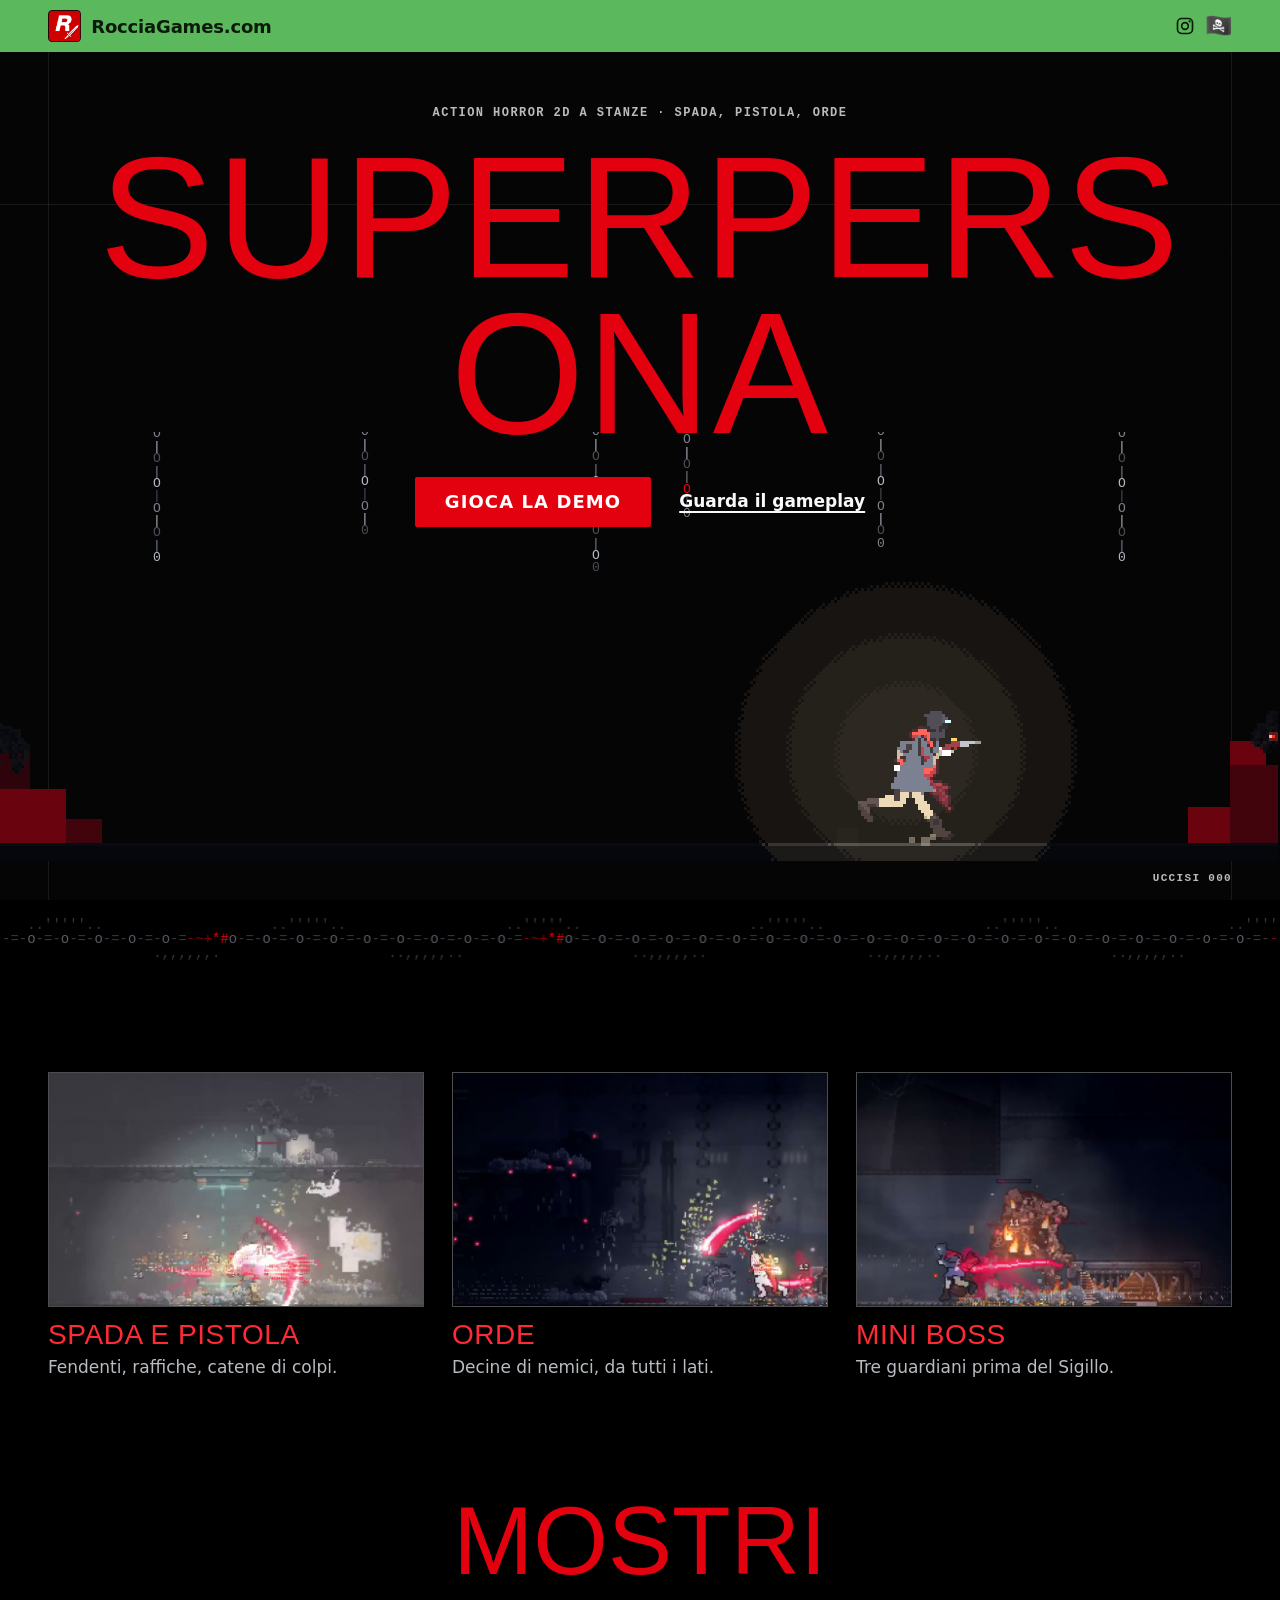
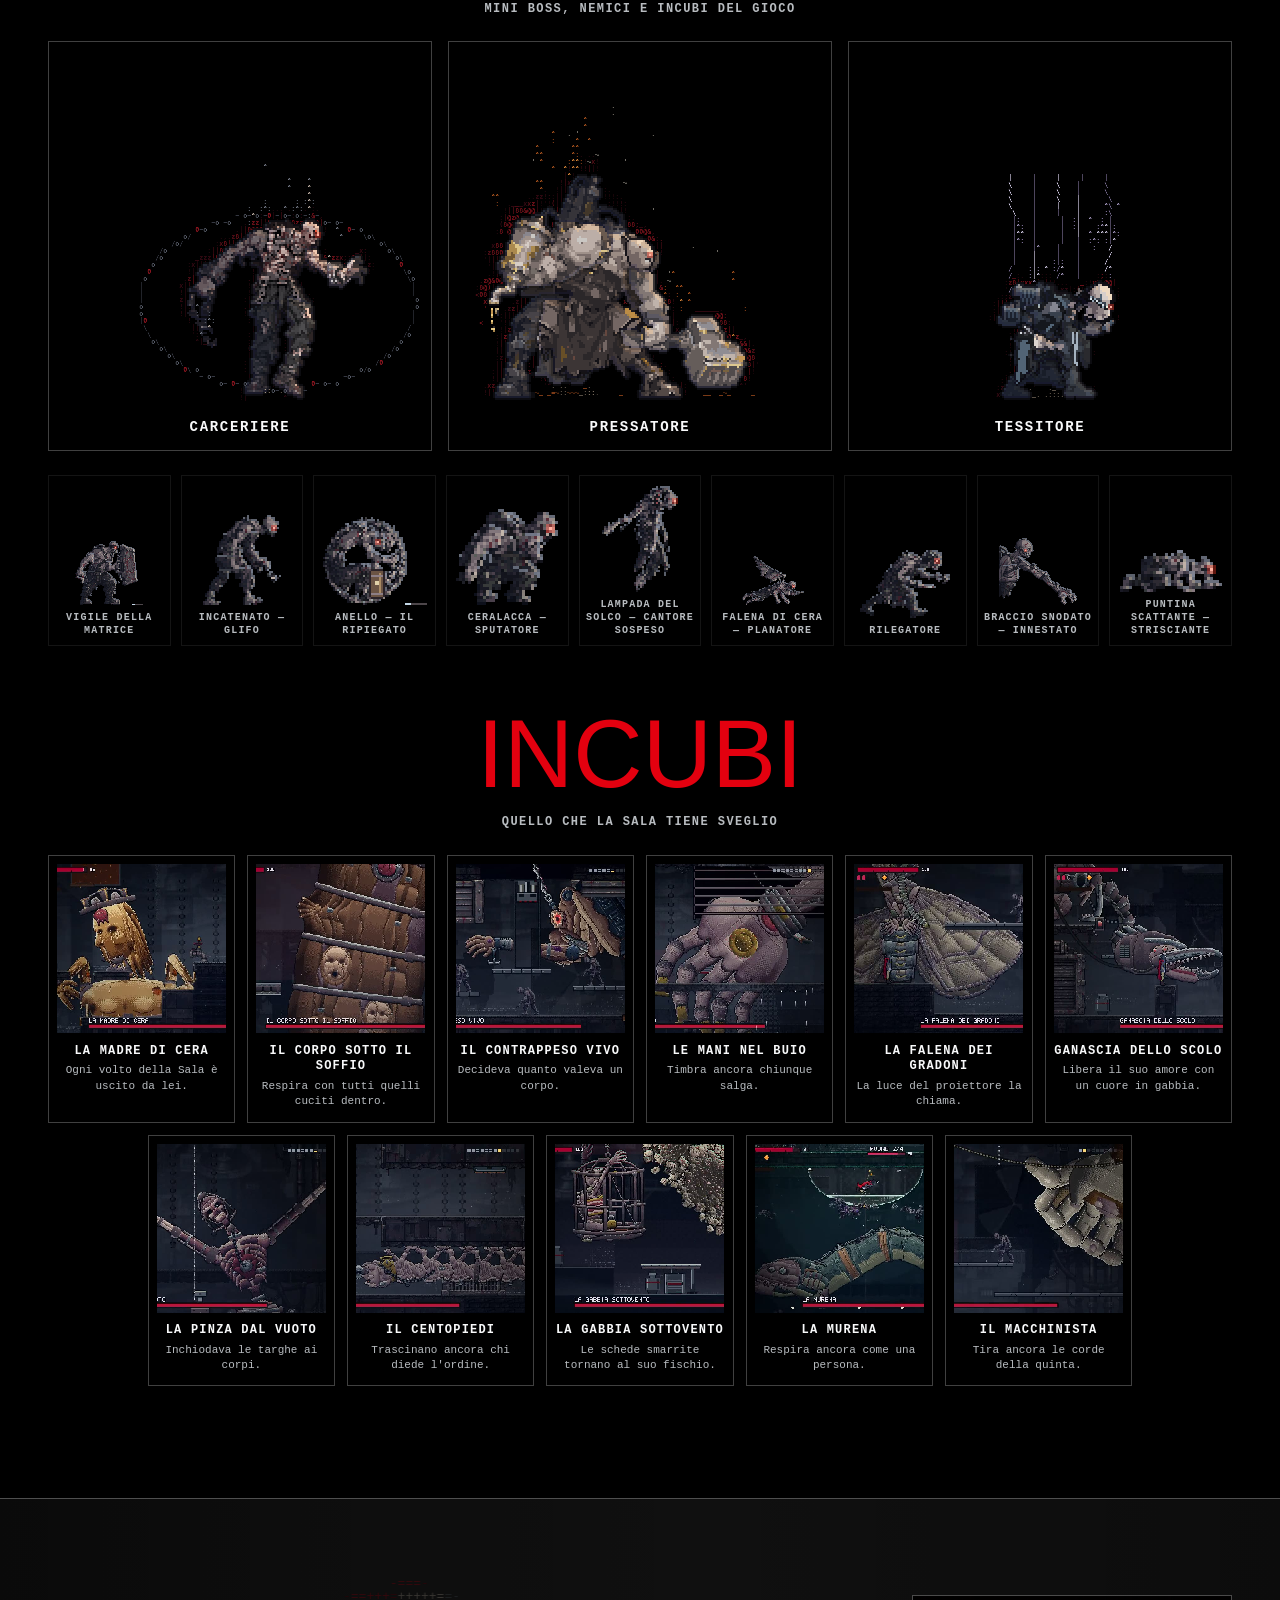
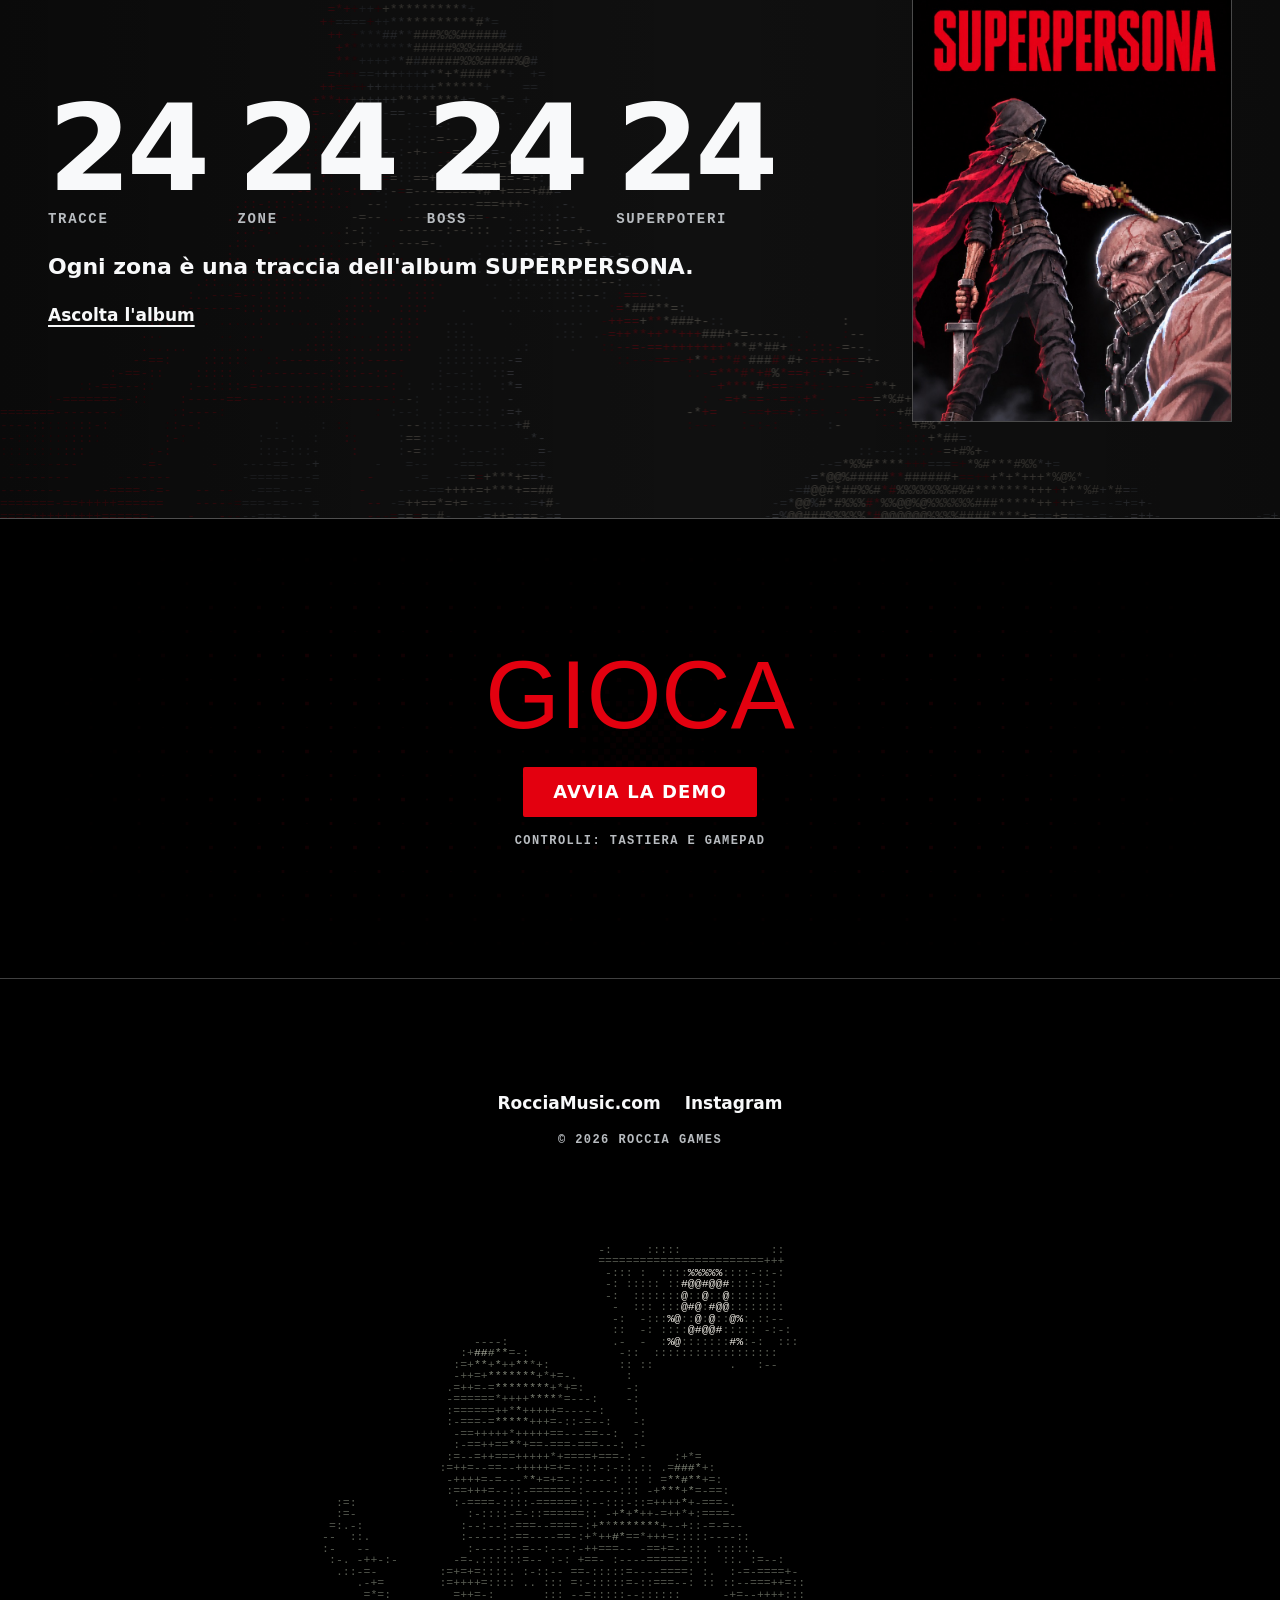
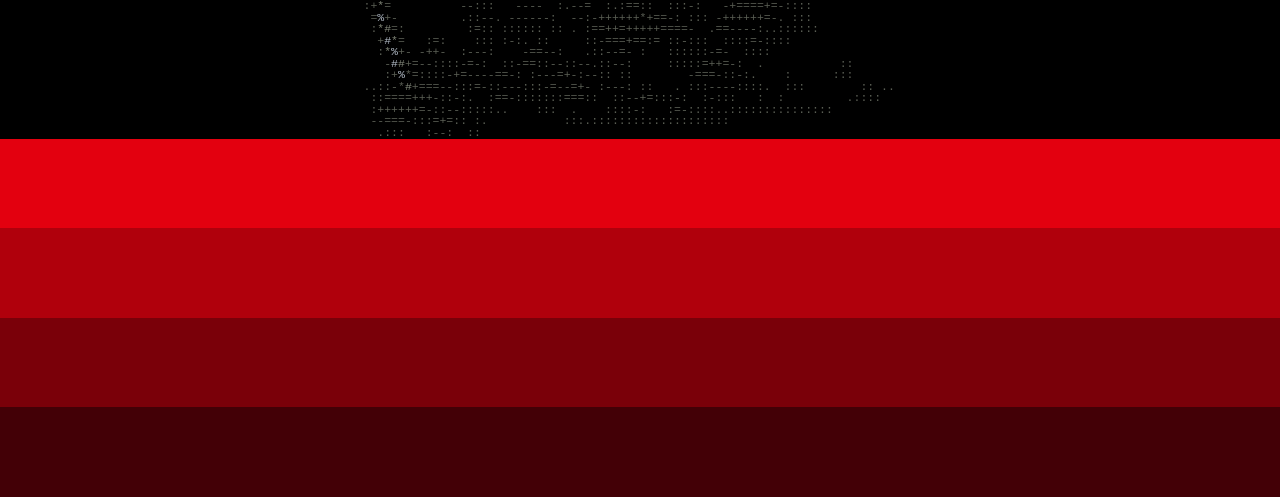
<file: index.html>
<!doctype html>
<html lang="it">
<head>
  <meta charset="utf-8">
  <meta name="viewport" content="width=device-width, initial-scale=1">
  <title>RocciaGames.com</title>
  <link rel="icon" type="image/png" href="media/logo-roccia-games.png?v=3">
  <link rel="apple-touch-icon" href="media/logo-roccia-games.png?v=3">
  <meta name="description" content="SUPERPERSONA, action horror 2D a stanze di Roccia Games. Spada, pistola, orde. Gioca la demo da computer.">
  <meta name="theme-color" content="#000000">
  <!-- anteprima del link (WhatsApp e simili): indirizzi assoluti -->
  <link rel="canonical" href="https://rocciagames.com/">
  <meta property="og:site_name" content="Roccia Games">
  <meta property="og:locale" content="it_IT">
  <meta property="og:type" content="website">
  <meta property="og:title" content="RocciaGames.com">
  <meta property="og:description" content="SUPERPERSONA, action horror 2D a stanze di Roccia Games. Spada, pistola, orde. Gioca la demo da computer.">
  <meta property="og:url" content="https://rocciagames.com/">
  <meta property="og:image" content="https://rocciagames.com/media/SUPERPERSONA-demo.jpg">
  <meta property="og:image:secure_url" content="https://rocciagames.com/media/SUPERPERSONA-demo.jpg">
  <meta property="og:image:type" content="image/jpeg">
  <meta property="og:image:width" content="1280">
  <meta property="og:image:height" content="800">
  <meta property="og:image:alt" content="SUPERPERSONA: copertina del video di gameplay">
  <meta name="twitter:card" content="summary_large_image">
  <meta name="twitter:title" content="RocciaGames.com">
  <meta name="twitter:description" content="SUPERPERSONA, action horror 2D a stanze di Roccia Games. Spada, pistola, orde. Gioca la demo da computer.">
  <meta name="twitter:image" content="https://rocciagames.com/media/SUPERPERSONA-demo.jpg">
  <link rel="stylesheet" href="stile.css">
  <!-- l'apertura parte appena ha questi due file: il protagonista fermo, il resto arriva mentre gira -->
  <link rel="preload" href="media/sprite/sprite.json" as="fetch" crossorigin>
  <link rel="preload" href="media/sprite/a_respiro_pistola.png" as="image">
</head>
<body>

  <!-- Barra fissa, come su Roccia Music -->
  <header class="barra">
    <a class="barra__nome" href="#inizio"><img class="barra__logo" src="media/logo-roccia-games.png?v=3" width="33" height="32" alt="">RocciaGames.com</a>
    <nav class="barra__link" aria-label="Link esterni">
      <a href="https://www.instagram.com/therealgallo.recs/" rel="noopener" aria-label="Instagram">
        <svg viewBox="0 0 24 24" width="20" height="20" aria-hidden="true" focusable="false"><rect x="3" y="3" width="18" height="18" rx="5" fill="none" stroke="currentColor" stroke-width="2"/><circle cx="12" cy="12" r="4" fill="none" stroke="currentColor" stroke-width="2"/><circle cx="17.5" cy="6.5" r="1.3" fill="currentColor"/></svg>
      </a>
      <a class="barra__roccia" href="https://www.rocciamusic.com" rel="noopener" aria-label="Roccia Music">
        <span aria-hidden="true">🏴‍☠️</span>
      </a>
    </nav>
  </header>

  <main id="inizio">

    <!-- 1. Apertura: titolo grande, griglia sottile, scena viva in pixel -->
    <section class="apertura" aria-labelledby="titolo-gioco">
      <div class="apertura__griglia" aria-hidden="true"></div>
      <div class="apertura__testo">
        <p class="etichetta">Action horror 2D a stanze · Spada, pistola, orde</p>
        <h1 id="titolo-gioco" class="titolo-gioco">SUPERPERSONA</h1>
        <div class="azioni">
          <a class="bottone" href="https://therealgallo.itch.io/superpersona" target="_blank" rel="noopener" data-demo>GIOCA LA DEMO</a>
          <a class="link-secondario" href="media/SUPERPERSONA-demo.mp4" data-guarda>Guarda il gameplay</a><!-- (Carlo 18/11) apre il video demo in uno schermo sopra il sito -->
        </div>
      </div>
      <p class="vetrina__guida" aria-hidden="true">
        <span>CLICCA SULLA SCENA E GIOCA · A D muovi · SPAZIO salta · J I K L colpi</span>
        <span data-vetrina-uccisi>UCCISI 000</span>
      </p>
      <!-- spazio libero sotto il bottone: la fascia d'azione della scena (corsa, colpi, salto) -->
      <div class="apertura__fascia" aria-hidden="true"></div>
      <div class="apertura__scena">
        <canvas id="scena" width="320" height="96" role="img"
                aria-label="Scena animata in pixel art: il protagonista col mantello rosso combatte da solo l'orda di mostri che arriva dai lati."></canvas>
        <p class="scena__guida" hidden>
          <span data-uccisi>UCCISI 000</span>
        </p>
      </div>
    </section>

    <!-- Riga divisoria in ASCII animato (scena.js) -->
    <div class="divisore" aria-hidden="true"></div>

    <!-- 2. Clip di gameplay -->
    <section id="gameplay" class="clip" aria-label="Gameplay">
      <article class="clip__voce">
        <video src="media/pistola.mp4" poster="media/pistola.jpg" muted loop playsinline preload="none" aria-hidden="true" data-vista></video>
        <h2>SPADA E PISTOLA</h2>
        <p>Fendenti, raffiche, catene di colpi.</p>
      </article>
      <article class="clip__voce">
        <video src="media/orde.mp4" poster="media/orde.jpg" muted loop playsinline preload="none" aria-hidden="true" data-vista></video>
        <h2>ORDE</h2>
        <p>Decine di nemici, da tutti i lati.</p>
      </article>
      <article class="clip__voce">
        <video src="media/miniboss.mp4" poster="media/miniboss.jpg" muted loop playsinline preload="none" aria-hidden="true" data-vista></video>
        <h2>MINI BOSS</h2>
        <p>Tre guardiani prima del Sigillo.</p>
      </article>
    </section>

    <!-- Mostri: mini boss e nemici animati del gioco (nascosta finché media/gioco/gioco.json non c'è) -->
    <section id="mostri" class="mostri" aria-labelledby="titolo-mostri" hidden>
      <div class="mostri__fondo" aria-hidden="true"></div>
      <h2 id="titolo-mostri" class="titolo-sezione">MOSTRI</h2>
      <p class="etichetta">Mini boss, nemici e incubi del gioco</p>
      <ul class="mostri__boss"></ul>
      <ul class="mostri__fila" aria-label="Nemici comuni"></ul>

      <!-- (Carlo 26/11) Incubi: gli eventi horror, clip in loop registrate dal gioco -->
      <h3 id="titolo-incubi" class="titolo-sezione incubi__titolo">INCUBI</h3>
      <p class="etichetta incubi__etichetta">Quello che la Sala tiene sveglio</p>
      <ul class="incubi" aria-labelledby="titolo-incubi">
        <li class="incubo">
          <video src="media/incubi/colata-madre.mp4" poster="media/incubi/colata-madre.jpg" muted loop playsinline preload="none" data-vista aria-label="Clip dal gioco: la Madre di cera, busto di donna in cera, emerge dalla colata."></video>
          <p class="incubo__nome">LA MADRE DI CERA</p>
          <p class="incubo__riga">Ogni volto della Sala è uscito da lei.</p>
        </li>
        <li class="incubo">
          <video src="media/incubi/canna-corpo.mp4" poster="media/incubi/canna-corpo.jpg" muted loop playsinline preload="none" data-vista aria-label="Clip dal gioco: un sacco di pelli cucite si gonfia nella canna del vento."></video>
          <p class="incubo__nome">IL CORPO SOTTO IL SOFFIO</p>
          <p class="incubo__riga">Respira con tutti quelli cuciti dentro.</p>
        </li>
        <li class="incubo">
          <video src="media/incubi/morsa-contrappeso.mp4" poster="media/incubi/morsa-contrappeso.jpg" muted loop playsinline preload="none" data-vista aria-label="Clip dal gioco: un uomo fuso in un peso di ghisa cala dal soffitto della morsa."></video>
          <p class="incubo__nome">IL CONTRAPPESO VIVO</p>
          <p class="incubo__riga">Decideva quanto valeva un corpo.</p>
        </li>
        <li class="incubo">
          <video src="media/incubi/camino-mani.mp4" poster="media/incubi/camino-mani.jpg" muted loop playsinline preload="none" data-vista aria-label="Clip dal gioco: una mano enorme a sei dita cala dalla cappa del camino."></video>
          <p class="incubo__nome">LE MANI NEL BUIO</p>
          <p class="incubo__riga">Timbra ancora chiunque salga.</p>
        </li>
        <li class="incubo">
          <video src="media/incubi/gradoni-falena.mp4" poster="media/incubi/gradoni-falena.jpg" muted loop playsinline preload="none" data-vista aria-label="Clip dal gioco: una donna-falena con ali di schede scende sui gradoni."></video>
          <p class="incubo__nome">LA FALENA DEI GRADONI</p>
          <p class="incubo__riga">La luce del proiettore la chiama.</p>
        </li>
        <li class="incubo">
          <video src="media/incubi/fossa-ganascia.mp4" poster="media/incubi/fossa-ganascia.jpg" muted loop playsinline preload="none" data-vista aria-label="Clip dal gioco: un insetto-macchina con un volto cucito sbuca dallo scolo."></video>
          <p class="incubo__nome">GANASCIA DELLO SCOLO</p>
          <p class="incubo__riga">Libera il suo amore con un cuore in gabbia.</p>
        </li>
        <li class="incubo">
          <video src="media/incubi/ponte-pinza.mp4" poster="media/incubi/ponte-pinza.jpg" muted loop playsinline preload="none" data-vista aria-label="Clip dal gioco: un braccio a tenaglia sale dal vuoto e strappa le assi del ponte."></video>
          <p class="incubo__nome">LA PINZA DAL VUOTO</p>
          <p class="incubo__riga">Inchiodava le targhe ai corpi.</p>
        </li>
        <li class="incubo">
          <video src="media/incubi/tubature-centopiedi.mp4" poster="media/incubi/tubature-centopiedi.jpg" muted loop playsinline preload="none" data-vista aria-label="Clip dal gioco: un centopiedi di torsi umani striscia nel cunicolo."></video>
          <p class="incubo__nome">IL CENTOPIEDI</p>
          <p class="incubo__riga">Trascinano ancora chi diede l'ordine.</p>
        </li>
        <li class="incubo">
          <video src="media/incubi/tetto-gabbia.mp4" poster="media/incubi/tetto-gabbia.jpg" muted loop playsinline preload="none" data-vista aria-label="Clip dal gioco: uno sciame di cartellini vola col vento sul tetto."></video>
          <p class="incubo__nome">LA GABBIA SOTTOVENTO</p>
          <p class="incubo__riga">Le schede smarrite tornano al suo fischio.</p>
        </li>
        <li class="incubo">
          <video src="media/incubi/vasca-murena.mp4" poster="media/incubi/vasca-murena.jpg" muted loop playsinline preload="none" data-vista aria-label="Clip dal gioco: una murena gigante dal volto umano nuota nella vasca."></video>
          <p class="incubo__nome">LA MURENA</p>
          <p class="incubo__riga">Respira ancora come una persona.</p>
        </li>
        <li class="incubo">
          <video src="media/incubi/palco-macchinista.mp4" poster="media/incubi/palco-macchinista.jpg" muted loop playsinline preload="none" data-vista aria-label="Clip dal gioco: la mano guantata del macchinista spazza il palcoscenico."></video>
          <p class="incubo__nome">IL MACCHINISTA</p>
          <p class="incubo__riga">Tira ancora le corde della quinta.</p>
        </li>
      </ul>
    </section>

    <!-- 3. 24 / 24 / 24 / 24 -->
    <section class="album" aria-labelledby="titolo-album">
      <div class="album__fondo" aria-hidden="true"></div>
      <div class="album__testo">
        <h2 id="titolo-album" class="numeri">
          <span><b>24</b> tracce</span>
          <span><b>24</b> zone</span>
          <span><b>24</b> boss</span>
          <span><b>24</b> superpoteri</span>
        </h2>
        <p class="riga">Ogni zona è una traccia dell'album SUPERPERSONA.</p>
        <a class="link-secondario" href="https://www.rocciamusic.com" rel="noopener">Ascolta l'album</a>
      </div>
      <img class="album__copertina" src="media/copertina.jpg" width="788" height="1400" loading="lazy"
           alt="Copertina di SUPERPERSONA: il protagonista incappucciato con il mantello rosso, titolo in alto.">
    </section>

    <!-- 4. Gioca -->
    <section id="gioca" class="gioca" aria-labelledby="titolo-gioca">
      <canvas class="gioca__sfondo" aria-hidden="true"></canvas>
      <h2 id="titolo-gioca" class="titolo-sezione">GIOCA</h2>
      <a class="bottone" href="https://therealgallo.itch.io/superpersona" target="_blank" rel="noopener" data-demo>AVVIA LA DEMO</a>
      <p class="comandi">Controlli: tastiera e gamepad</p>
      <p class="nota-touch">La demo si gioca da computer</p>
    </section>

  </main>

  <!-- Chiusura: link, logo gigante (in ASCII a colori se possibile) su fasce rosse -->
  <footer class="chiusura">
    <div class="chiusura__testa">
      <nav aria-label="Link del piè di pagina">
        <a href="https://www.rocciamusic.com" rel="noopener">RocciaMusic.com</a>
        <a href="https://www.instagram.com/therealgallo.recs/" rel="noopener">Instagram</a>
      </nav>
      <p class="etichetta">© 2026 Roccia Games</p>
    </div>
    <div class="chiusura__palco">
      <div class="chiusura__logo">
        <img src="media/roccia.webp" width="892" height="690" loading="lazy"
             alt="Logo Roccia Games: una roccia in pixel con bandiera pirata e spada.">
        <div class="ascii" aria-hidden="true" hidden></div>
      </div>
      <canvas class="chiusura__scena" width="1" height="1" aria-hidden="true"></canvas>
    </div>
    <div class="fasce" aria-hidden="true"><span></span><span></span><span></span><span></span></div>
  </footer>

  <!-- (Carlo 18/11) video demo in uno schermo sopra il sito: si apre da «Guarda il gameplay», si chiude con la X, con Esc o toccando fuori -->
  <dialog class="schermo-video" id="video-demo" aria-label="Video demo di SUPERPERSONA">
    <button class="schermo-video__chiudi" type="button" aria-label="Chiudi il video" data-chiudi-video>&times;</button>
    <!-- (Carlo 18/11) condivide la paginetta video/ (anteprima con la copertina), come le tracce di Roccia Music -->
    <button class="schermo-video__condividi" type="button" data-condividi-video>
      <svg viewBox="0 0 24 24" width="18" height="18" fill="none" stroke="currentColor" stroke-width="2" aria-hidden="true" focusable="false"><circle cx="18" cy="5" r="3"/><circle cx="6" cy="12" r="3"/><circle cx="18" cy="19" r="3"/><path d="m8.6 10.5 6.8-4M8.6 13.5l6.8 4"/></svg>
      Condividi
    </button>
    <video src="media/SUPERPERSONA-demo.mp4" poster="media/SUPERPERSONA-demo.jpg" controls playsinline preload="none" width="1280" height="800"></video>
    <div class="schermo-video__avviso" role="status" aria-live="polite">
      <span data-avviso-testo></span>
      <input type="text" readonly value="https://rocciagames.com/video/" aria-label="Link del video" data-avviso-link hidden>
    </div>
  </dialog>
  <script src="sito.js" defer></script>
  <script src="ascii.js" defer></script>
  <script src="scena.js" defer></script>
  <script src="sfondo.js" defer></script>
</body>
</html>
</file>
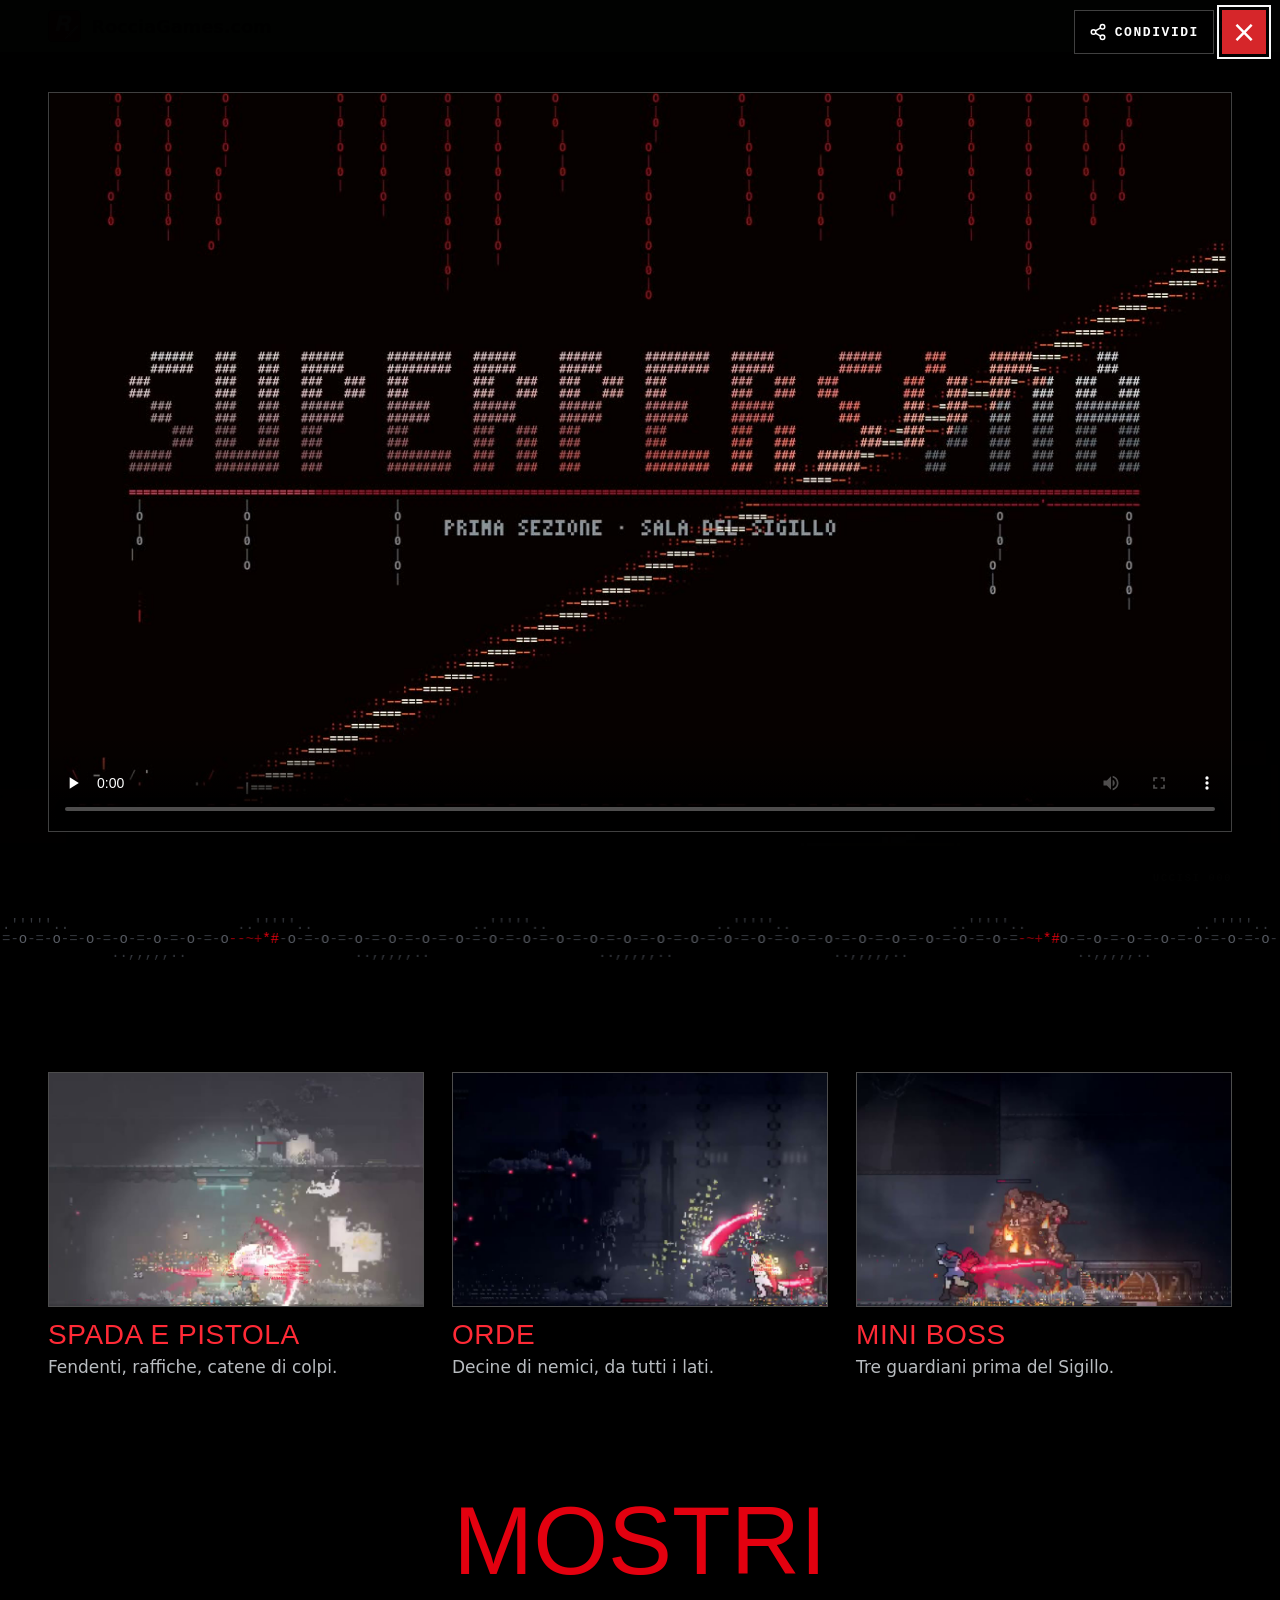
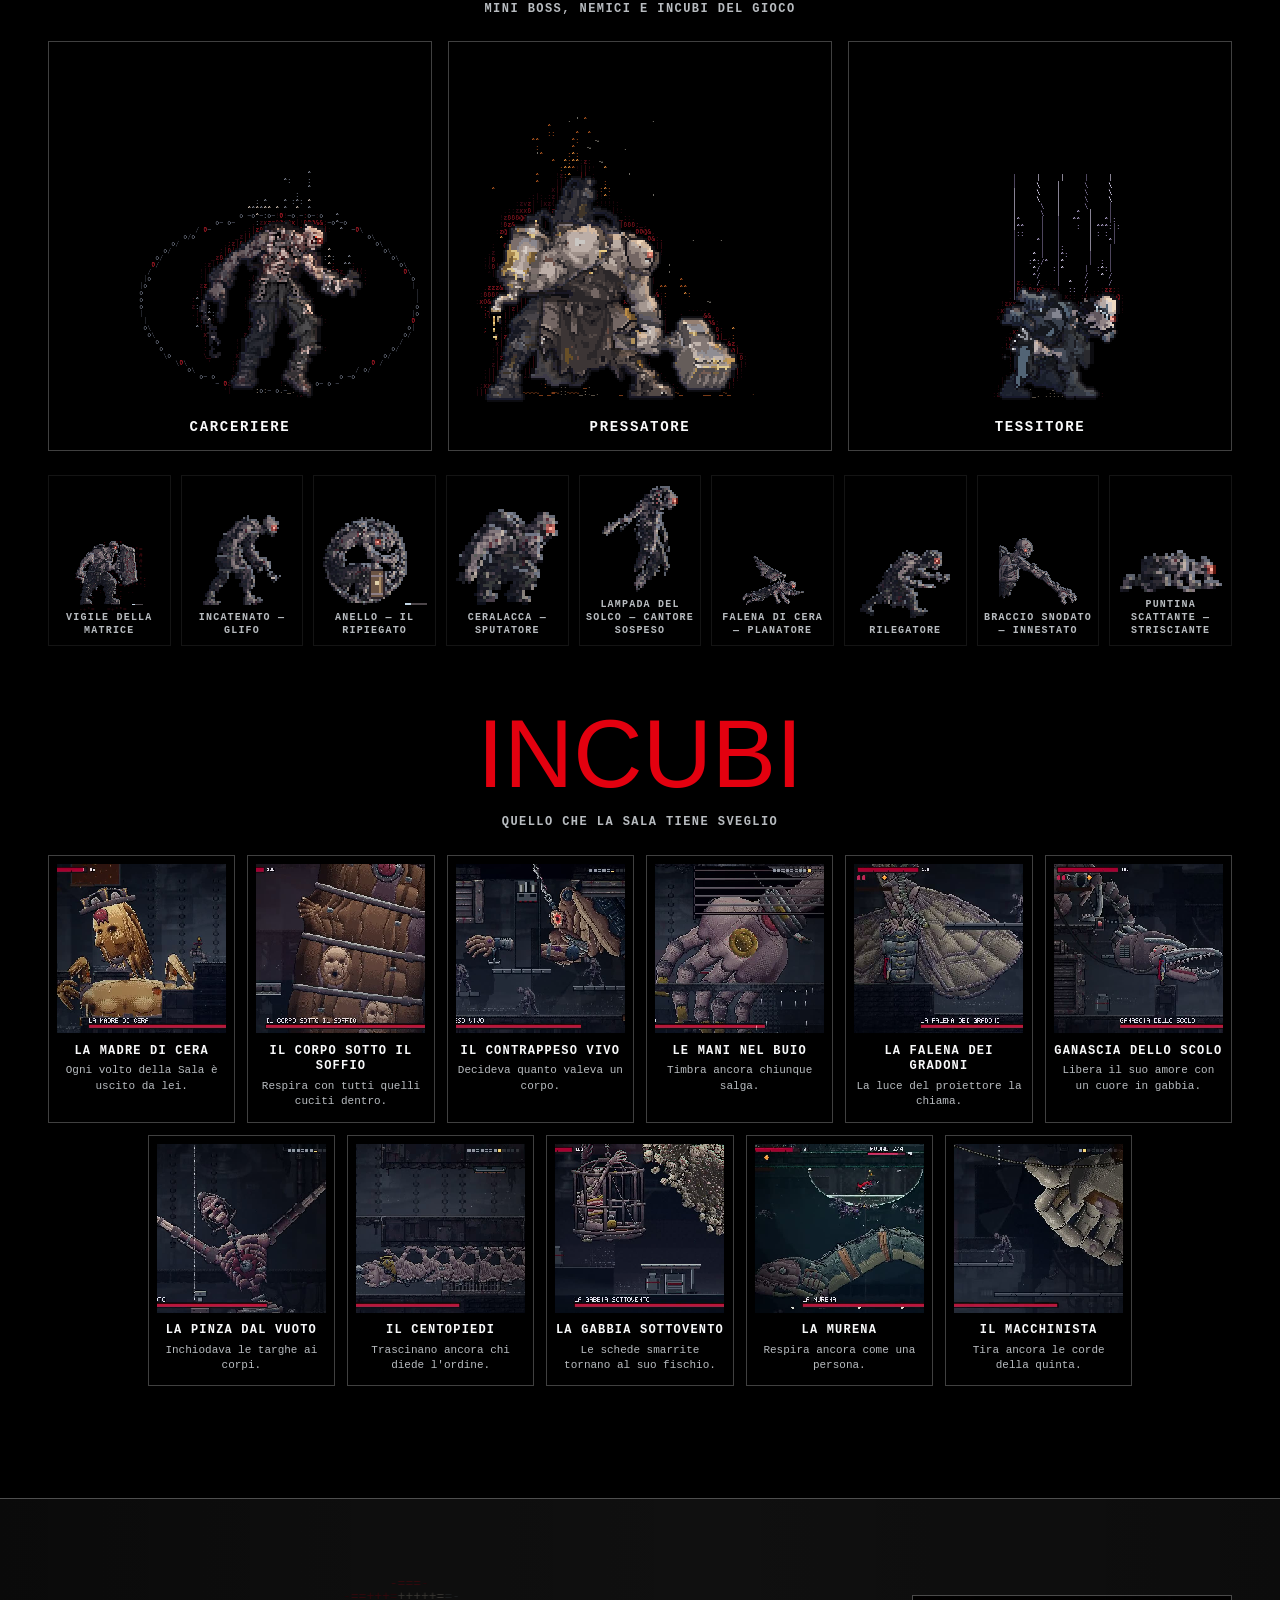
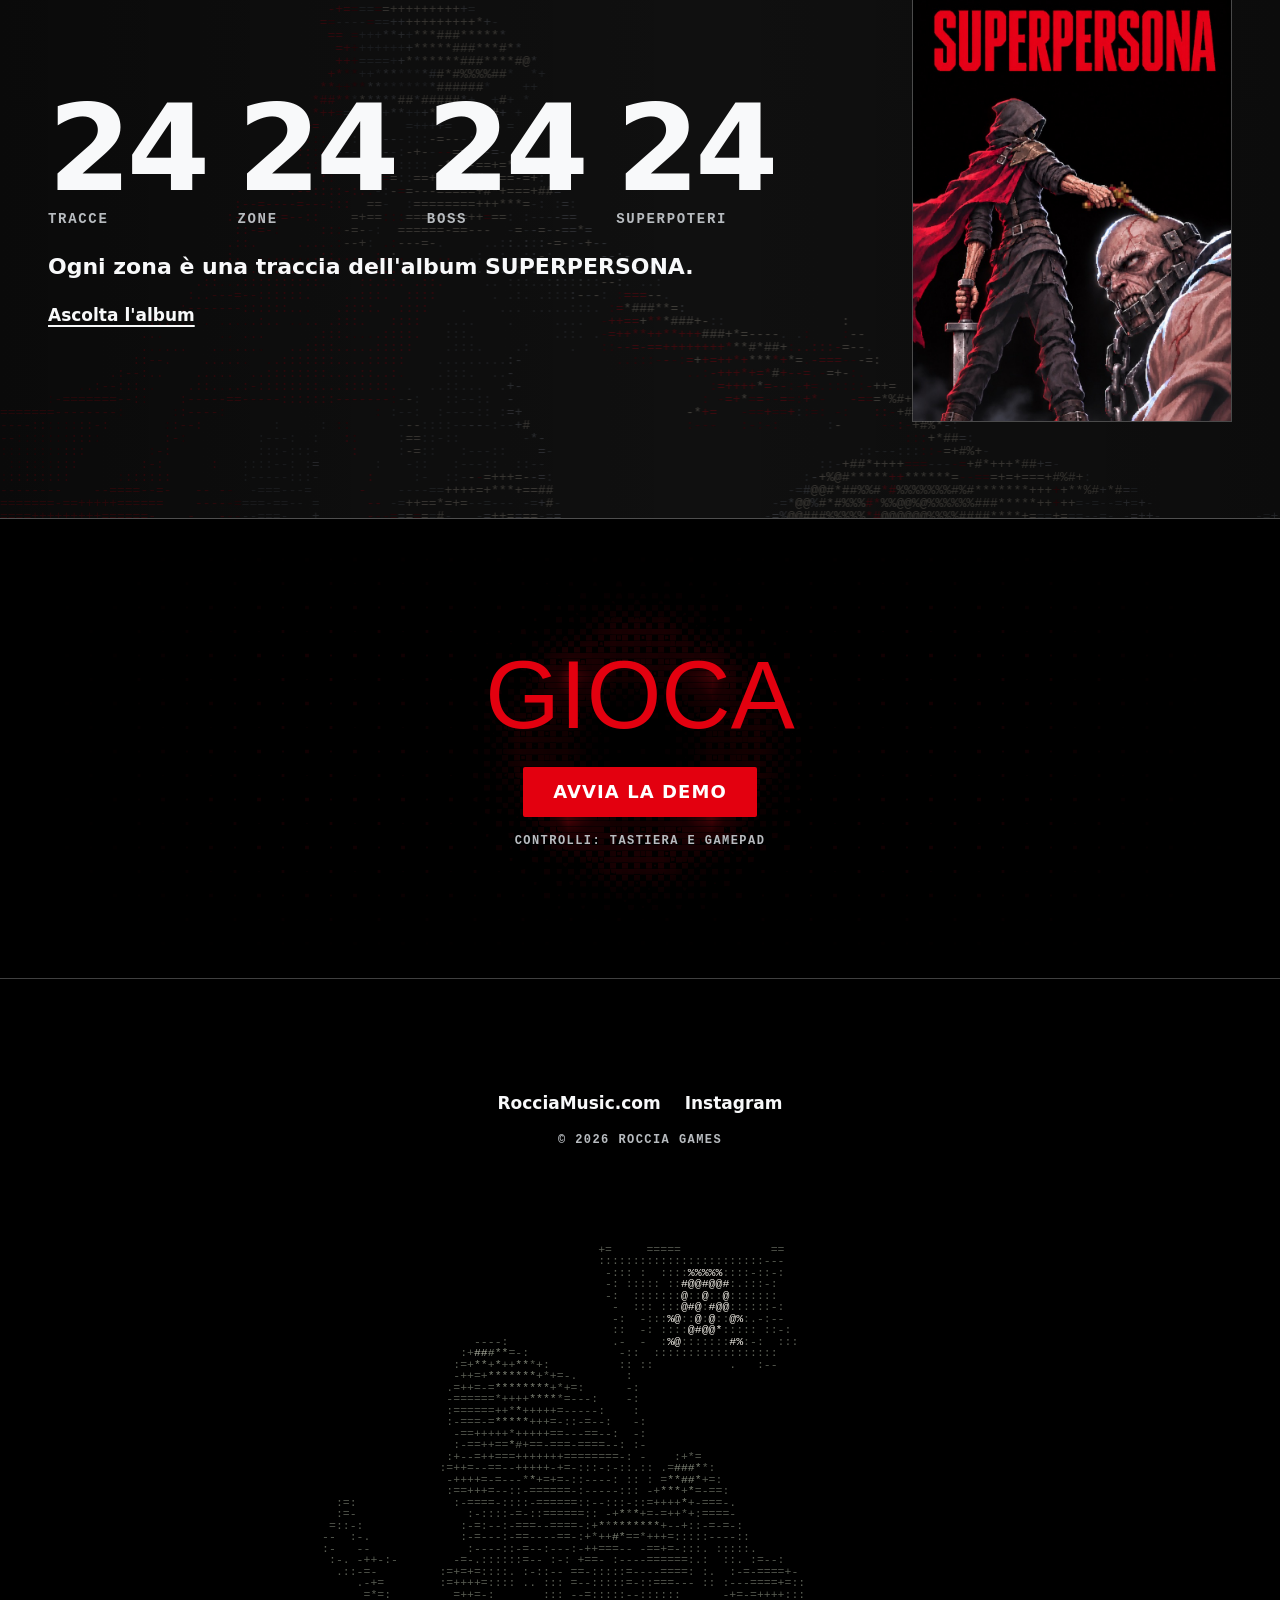
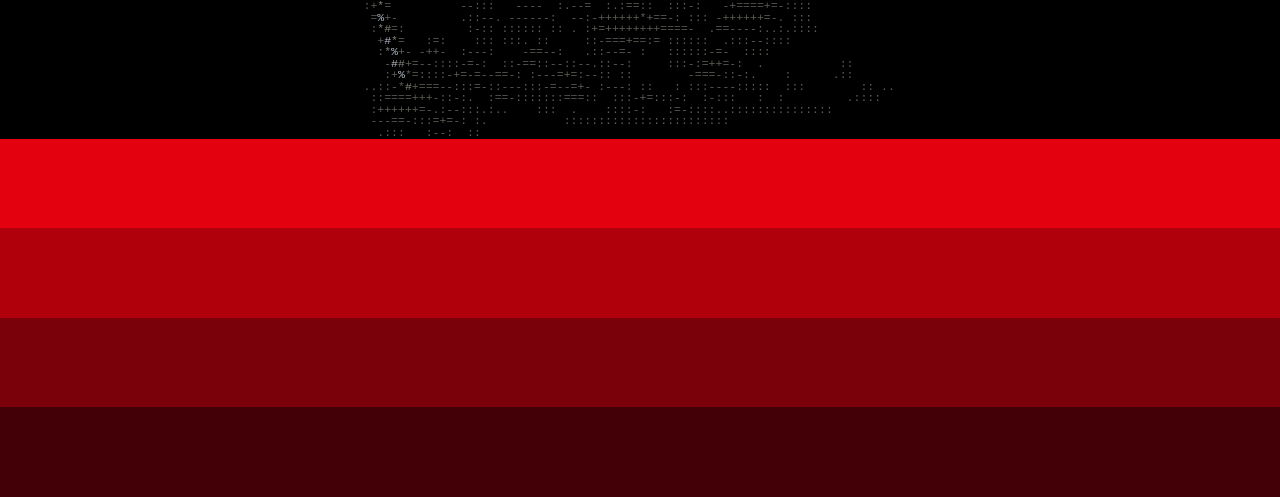
<file: video/index.html>
<!doctype html>
<html lang="it" prefix="og: https://ogp.me/ns#">
<head>
  <meta charset="utf-8">
  <meta name="viewport" content="width=device-width, initial-scale=1">
  <title>SUPERPERSONA — video di gameplay | Roccia Games</title>
  <meta name="description" content="Guarda il gameplay di SUPERPERSONA, action horror 2D a stanze di Roccia Games.">
  <!-- paginetta da condividere: anteprima con la copertina del video, poi subito alla home con lo schermo del video -->
  <link rel="canonical" href="https://rocciagames.com/video/">
  <link rel="icon" type="image/png" href="../media/logo-roccia-games.png?v=3">
  <meta property="og:site_name" content="Roccia Games">
  <meta property="og:locale" content="it_IT">
  <meta property="og:type" content="video.other">
  <meta property="og:title" content="SUPERPERSONA — video di gameplay">
  <meta property="og:description" content="Guarda il gameplay di SUPERPERSONA, action horror 2D a stanze di Roccia Games.">
  <meta property="og:url" content="https://rocciagames.com/video/">
  <meta property="og:image" content="https://rocciagames.com/media/SUPERPERSONA-demo.jpg">
  <meta property="og:image:secure_url" content="https://rocciagames.com/media/SUPERPERSONA-demo.jpg">
  <meta property="og:image:type" content="image/jpeg">
  <meta property="og:image:width" content="1280">
  <meta property="og:image:height" content="800">
  <meta property="og:image:alt" content="SUPERPERSONA: copertina del video di gameplay">
  <meta name="twitter:card" content="summary_large_image">
  <meta name="twitter:title" content="SUPERPERSONA — video di gameplay">
  <meta name="twitter:description" content="Guarda il gameplay di SUPERPERSONA, action horror 2D a stanze di Roccia Games.">
  <meta name="twitter:image" content="https://rocciagames.com/media/SUPERPERSONA-demo.jpg">
  <meta name="theme-color" content="#000000">
  <meta http-equiv="refresh" content="0; url=../#video">
  <style>
    :root { color-scheme: dark; }
    body { margin: 0; min-height: 100svh; display: grid; place-items: center; background: #000; color: #f8f9fa; font: 16px/1.5 system-ui, sans-serif; }
    main { width: min(560px, 88%); text-align: center; padding: 24px 0; }
    img { display: block; width: 100%; height: auto; border: 1px solid rgba(255, 255, 255, .25); }
    h1 { font-size: 1.2rem; }
    a { display: inline-block; padding: 14px 28px; background: #e3000f; color: #fff; font-weight: 900; text-decoration: none; }
  </style>
</head>
<body>
  <main>
    <img src="../media/SUPERPERSONA-demo.jpg" width="1280" height="800" alt="SUPERPERSONA: il protagonista col mantello rosso in una stanza del gioco">
    <h1>SUPERPERSONA — video di gameplay</h1>
    <a href="../#video">Guarda il video su RocciaGames.com</a>
  </main>
  <script>location.replace('../#video');</script>
</body>
</html>
</file>
<file: stile.css>
/* Roccia Games — stile del sito (legato a RocciaMusic.com) */

:root {
  --nero: #000;
  --testo: #f8f9fa;
  --tenue: #b8bcc0;
  --verde: #5cb85c;
  --verde-testo: #0b1a0b;
  --rosso: #e3000f;
  --rosso-chiaro: #ff2a36;
  --vetro: rgba(255, 255, 255, .08);
  --vetro-bordo: rgba(255, 255, 255, .25);
  --linea: rgba(255, 255, 255, .08);
  --quasi-nero: #050505;

  --font: ui-sans-serif, system-ui, -apple-system, "Segoe UI", Roboto, "Helvetica Neue", Arial, sans-serif;
  --font-mono: ui-monospace, SFMono-Regular, Menlo, Consolas, "Liberation Mono", monospace;
  --font-gioco: Impact, "Haettenschweiler", "Arial Narrow", "Arial Narrow Bold", sans-serif;

  --barra-h: 52px;
  --margine: clamp(16px, 4vw, 48px);
  --larghezza: 1200px;
}

*,
*::before,
*::after { box-sizing: border-box; }

html { scroll-behavior: smooth; scroll-padding-top: var(--barra-h); }

body {
  margin: 0;
  background: var(--nero);
  color: var(--testo);
  font: 400 17px/1.5 var(--font);
  overflow-x: hidden;
}

img,
video { display: block; max-width: 100%; }

[hidden] { display: none !important; }

/* Nascosto alla vista, letto dai lettori di schermo */
.solo-lettore {
  position: absolute;
  width: 1px;
  height: 1px;
  overflow: hidden;
  clip-path: inset(50%);
  white-space: nowrap;
}

a { color: inherit; }

:focus-visible {
  outline: 2px solid var(--testo);
  outline-offset: 3px;
}

h1, h2, p { margin: 0; }

/* Etichette piccole in monospace */
.etichetta {
  font: 700 12px/1.4 var(--font-mono);
  letter-spacing: .12em;
  text-transform: uppercase;
  color: var(--tenue);
}

.riga { font-size: clamp(17px, 2.2vw, 22px); font-weight: 600; }

/* ---------- Barra in alto ---------- */
.barra {
  position: fixed;
  inset: 0 0 auto 0;
  z-index: 10;
  height: var(--barra-h);
  display: flex;
  align-items: center;
  justify-content: space-between;
  gap: 12px;
  padding: 0 var(--margine);
  background: var(--verde);
  color: var(--verde-testo);
}

.barra a { text-decoration: none; }
.barra :focus-visible { outline-color: var(--verde-testo); }

.barra__nome { font-weight: 900; font-size: 18px; letter-spacing: -.01em; white-space: nowrap; }

.barra__link { display: flex; align-items: center; gap: 16px; font-weight: 700; font-size: 15px; }
.barra__link a { display: flex; align-items: center; min-height: 44px; }
.barra__link a:hover { text-decoration: underline; }
.barra__roccia { font-size: 22px; line-height: 1; margin-left: -6px; }
.barra__roccia:hover { text-decoration: none; }

/* ---------- Bottoni ---------- */
.bottone {
  display: inline-block;
  padding: 14px 28px;
  background: var(--rosso);
  border: 2px solid var(--rosso);
  border-radius: 2px;
  color: #fff;
  font: 900 18px/1 var(--font);
  letter-spacing: .06em;
  text-decoration: none;
  transition: background-color .15s, color .15s;
}
.bottone:hover { background: var(--nero); color: var(--testo); }

.link-secondario {
  font-weight: 700;
  text-decoration: underline;
  text-underline-offset: 4px;
  text-decoration-thickness: 2px;
}
.link-secondario:hover { color: var(--rosso-chiaro); }

/* ---------- 1. Apertura ---------- */
.apertura {
  position: relative;
  min-height: 100vh;
  min-height: 100svh;
  display: flex;
  flex-direction: column;
  padding-top: var(--barra-h);
  background: var(--quasi-nero);
  overflow: hidden;
}

/* Quattro linee da 1 px: due verticali ai margini, due orizzontali */
.apertura__griglia {
  position: absolute;
  inset: var(--barra-h) 0 0 0;
  pointer-events: none;
  background:
    linear-gradient(var(--linea), var(--linea)) left var(--margine) top 0 / 1px 100% no-repeat,
    linear-gradient(var(--linea), var(--linea)) right var(--margine) top 0 / 1px 100% no-repeat,
    linear-gradient(var(--linea), var(--linea)) left 0 top 18% / 100% 1px no-repeat;
}

.apertura__testo {
  position: relative;
  flex: 1;
  display: grid;
  place-content: center;
  justify-items: center;
  gap: 18px;
  padding: 48px var(--margine) 40px;
  text-align: center;
}

.titolo-gioco {
  font-family: var(--font-gioco);
  font-weight: 400;
  font-stretch: condensed;
  font-size: clamp(44px, 13.5vw, 240px);
  line-height: .9;
  letter-spacing: .01em;
  color: var(--rosso);
  overflow-wrap: anywhere;
}

/* Colatura ASCII dietro il titolo (scena.js): il testo resta sopra, e sta sopra anche la scena (che non prende clic) */
.apertura__testo > .apertura__ascii { position: absolute; top: 0; left: 0; z-index: 0; pointer-events: none; }
.apertura__testo > :not(.apertura__ascii) { position: relative; z-index: 1; }
.apertura__testo { z-index: 1; }

.azioni { display: flex; flex-wrap: wrap; justify-content: center; align-items: center; gap: 16px 28px; margin-top: 8px; }

/* Scena viva su canvas (scena.js): sale dalla riga dei tasti fino alla base del titolo, dietro il testo;
   sopra di lei la tela delle catene (stesse coordinate) */
.apertura__scena { position: relative; z-index: 0; }
/* Fascia libera sotto il bottone: terra, corsa, colpi e salto semplice stanno qui, col loro spazio;
   la tela sale comunque fino al titolo per doppio salto, schianto e volanti. L'apertura può superare lo schermo. */
.apertura__fascia { flex: none; height: clamp(230px, 32vh, 340px); pointer-events: none; }
.con-vetrina .apertura__fascia { display: none; }
.apertura__scena canvas {
  position: absolute;
  left: 0;
  bottom: 100%;
  display: block;
  image-rendering: pixelated;
  pointer-events: none;   /* la scena va da sola: clic, tocchi e scorrimento passano */
}
.apertura__scena .apertura__catene,
.apertura__scena .apertura__lettere { image-rendering: auto; }

.scena__guida {
  display: flex;
  justify-content: flex-end;   /* resta solo il contatore, a destra */
  gap: 12px;
  padding: 10px var(--margine) 14px;
  font: 700 11px/1.4 var(--font-mono);
  letter-spacing: .12em;
  text-transform: uppercase;
  color: var(--tenue);
}

/* ---------- 2. Clip ---------- */
.clip {
  max-width: calc(var(--larghezza) + 2 * var(--margine));
  margin: 0 auto;
  padding: clamp(56px, 10vw, 112px) var(--margine);
  display: grid;
  grid-template-columns: repeat(3, 1fr);
  gap: clamp(16px, 2.5vw, 28px);
}

/* (Carlo 18/11) video demo in uno schermo sopra il sito, con la X in alto a destra */
.schermo-video { position: fixed; inset: 0; width: 100vw; height: 100dvh; max-width: none; max-height: none; margin: 0; padding: clamp(48px, 6vw, 72px) clamp(12px, 4vw, 48px) clamp(16px, 4vw, 48px); border: 0; background: rgba(0, 0, 0, .94); }
.schermo-video[open] { display: grid; place-items: center; }
.schermo-video::backdrop { background: rgba(0, 0, 0, .8); }
.schermo-video video { display: block; width: min(100%, calc((100dvh - 130px) * 1.6)); height: auto; aspect-ratio: 16 / 10; background: #000; border: 1px solid var(--vetro-bordo); }
.schermo-video__chiudi { position: absolute; top: 10px; right: 14px; width: 44px; height: 44px; border: 1px solid var(--vetro-bordo); background: #000; color: #fff; font: 400 30px/1 var(--font); cursor: pointer; }
.schermo-video__chiudi:hover, .schermo-video__chiudi:focus-visible { background: #d6262a; border-color: #d6262a; }
/* Condividi: accanto alla X, stesso stile */
.schermo-video__condividi { position: absolute; top: 10px; right: 66px; display: inline-flex; align-items: center; gap: 8px; height: 44px; padding: 0 14px; border: 1px solid var(--vetro-bordo); background: #000; color: #fff; font: 700 13px/1 var(--font-mono); letter-spacing: .12em; text-transform: uppercase; cursor: pointer; }
.schermo-video__condividi:hover, .schermo-video__condividi:focus-visible { background: #d6262a; border-color: #d6262a; }
.schermo-video__condividi svg { flex: none; }
/* Avviso «Link copiato» (o il link da copiare a mano) in basso, sotto il video */
.schermo-video__avviso { position: absolute; left: 50%; bottom: 10px; transform: translateX(-50%); max-width: calc(100% - 28px); display: flex; align-items: center; gap: 10px; font: 700 12px/1.4 var(--font-mono); letter-spacing: .12em; text-transform: uppercase; color: var(--testo); white-space: nowrap; }
.schermo-video__avviso span:empty { display: none; }
.schermo-video__avviso input { width: min(270px, 62vw); min-height: 40px; padding: 0 10px; border: 1px solid var(--vetro-bordo); background: #000; color: #fff; font: 400 13px/1 var(--font-mono); text-transform: none; letter-spacing: 0; }

.clip__voce video {
  width: 100%;
  aspect-ratio: 768 / 480;
  object-fit: cover;
  background: #111;
  border: 1px solid var(--vetro-bordo);
}

.clip__voce h2 {
  margin-top: 14px;
  font-family: var(--font-gioco);
  font-weight: 400;
  font-stretch: condensed;
  font-size: 28px;
  line-height: 1;
  letter-spacing: .02em;
  color: var(--rosso-chiaro);
}

.clip__voce p { margin-top: 6px; color: var(--tenue); }

/* Gioco vero nell'apertura (schermo largo): iframe a tutto campo dietro il titolo */
.apertura__vetrina {
  position: absolute;
  inset: var(--barra-h) 0 0 0;
  width: 100%;
  height: calc(100% - var(--barra-h));
  border: 0;
  background: var(--quasi-nero);
  opacity: 0;
  transition: opacity .6s;
}
.vetrina-pronta .apertura__vetrina { opacity: 1; }
.vetrina__guida { display: none; }
.con-vetrina .apertura__scena,
.con-vetrina .apertura__griglia { display: none; }
/* Il titolo sta in alto, sopra il buio della stanza; i clic passano al gioco tranne che sui link */
.con-vetrina .apertura__testo { place-content: start center; padding-top: clamp(24px, 6vh, 72px); pointer-events: none; }
.con-vetrina .apertura__testo a { pointer-events: auto; }
.con-vetrina .titolo-gioco { font-size: clamp(44px, 11vw, 200px); text-shadow: 0 0 40px rgba(0, 0, 0, .8); }
.con-vetrina .vetrina__guida {
  position: absolute;
  left: var(--margine);
  right: var(--margine);
  bottom: 10px;
  display: flex;
  justify-content: space-between;
  gap: 16px;
  font-family: var(--font-mono);
  font-size: 11px;
  letter-spacing: .12em;
  text-transform: uppercase;
  color: var(--tenue);
  pointer-events: none;
}

/* ---------- Divisorio ASCII fra apertura e clip ---------- */
.divisore {
  display: flex;
  justify-content: center;
  overflow: hidden;
  padding: 18px 0 0;
  line-height: 0;
}
.divisore canvas { display: block; }

/* ---------- Mostri: mini boss e nemici animati, sagome ASCII dietro ---------- */
.mostri {
  position: relative;
  overflow: hidden;
  max-width: calc(var(--larghezza) + 2 * var(--margine));
  margin: 0 auto;
  padding: 0 var(--margine) clamp(56px, 10vw, 112px);
  display: grid;
  justify-items: center;
  gap: 12px;
  text-align: center;
}
.mostri > :not(.mostri__fondo) { position: relative; z-index: 1; }

.mostri__fondo {
  position: absolute;
  inset: 0;
  display: grid;
  grid-template-columns: repeat(3, minmax(0, 1fr));
  pointer-events: none;
}
.mostri__fondo > div { display: grid; place-items: center; min-width: 0; overflow: hidden; }
.mostri__fondo canvas { display: block; }

.mostri__boss,
.mostri__fila {
  width: 100%;
  margin: 12px 0 0;
  padding: 0;
  list-style: none;
  display: grid;
  gap: 16px;
}
.mostri__boss { grid-template-columns: repeat(3, minmax(0, 1fr)); }
.mostri__fila { grid-template-columns: repeat(9, minmax(0, 1fr)); gap: 10px; }

.boss,
.comune {
  display: grid;
  justify-items: center;
  align-content: end;
  gap: 6px;
  min-width: 0;
  background: rgba(0, 0, 0, .45);
}
.boss { padding: 20px 12px 14px; border: 1px solid var(--vetro-bordo); }
.comune { padding: 10px 6px 8px; border: 1px solid var(--linea); }
.boss canvas,
.comune canvas { display: block; max-width: 100%; image-rendering: pixelated; }
.boss__nome { margin-top: 6px; font: 700 14px/1.3 var(--font-mono); letter-spacing: .12em; text-transform: uppercase; }
.comune p { font: 700 10px/1.3 var(--font-mono); letter-spacing: .12em; text-transform: uppercase; color: var(--tenue); }
/* Mini boss in ASCII (scena.js): tutto dentro il riquadro; il tremolio del colpo è una trasformazione */
.boss, .comune { overflow: hidden; }
/* Nemico comune: sprite fermo davanti alla sua ombra ASCII che respira */
.comune__figura { position: relative; display: grid; place-items: center; }
.comune__figura > canvas:not(.comune__ombra) { position: relative; z-index: 1; }
.comune .comune__ombra {
  position: absolute;
  left: 50%;
  top: 50%;
  max-width: none;
  transform: translate(calc(-50% + 4px), calc(-50% + 3px));
  image-rendering: auto;
  animation: respiro-ombra 5s ease-in-out infinite;
}
@keyframes respiro-ombra { 0%, 100% { opacity: .5; } 50% { opacity: .95; } }
@media (prefers-reduced-motion: reduce) { .comune .comune__ombra { animation: none; opacity: .8; } }

/* ---------- 3. Album 24/24/24 ---------- */
.album {
  position: relative;
  overflow: hidden;
  border-block: 1px solid var(--vetro-bordo);
  background: var(--vetro);
  padding: clamp(48px, 8vw, 96px) var(--margine);
  display: grid;
  grid-template-columns: 1fr minmax(180px, 320px);
  align-items: center;
  gap: clamp(24px, 5vw, 64px);
}

.album > :not(.album__fondo) { position: relative; z-index: 1; }
.album__testo { display: grid; gap: 20px; justify-items: start; max-width: 760px; justify-self: start; }

/* Copertina in ASCII, tenue, dietro i numeri; il velo tiene leggibile il testo */
.album__fondo {
  position: absolute;
  inset: 0;
  overflow: hidden;
  pointer-events: none;
  opacity: .85;
}
.album__fondo canvas { display: block; }
.album__fondo::after {
  content: "";
  position: absolute;
  inset: 0;
  background: linear-gradient(90deg, rgba(0, 0, 0, .55), rgba(0, 0, 0, .2) 55%, rgba(0, 0, 0, .45));
}

.numeri {
  display: flex;
  flex-wrap: wrap;
  gap: 8px 32px;
  font-family: var(--font-mono);
  font-size: 14px;
  font-weight: 700;
  letter-spacing: .12em;
  text-transform: uppercase;
  color: var(--tenue);
}
.numeri span { display: grid; }
.numeri b {
  font-family: var(--font);
  font-size: clamp(56px, 10vw, 120px);
  font-weight: 900;
  line-height: 1;
  letter-spacing: -.04em;
  color: var(--testo);
}

.album__copertina {
  width: 100%;
  height: auto;
  aspect-ratio: 3 / 4;
  object-fit: cover;
  object-position: center 15%;
  border: 1px solid var(--vetro-bordo);
}

/* ---------- 4. Gioca ---------- */
.gioca {
  padding: clamp(64px, 12vw, 128px) var(--margine);
  display: grid;
  justify-items: center;
  gap: 24px;
  text-align: center;
}

.titolo-sezione {
  font-family: var(--font-gioco);
  font-weight: 400;
  font-stretch: condensed;
  font-size: clamp(44px, 9vw, 96px);
  line-height: 1;
  color: var(--rosso);
}

/* (Carlo 26/11) una riga sola sotto «Avvia la demo» */
.comandi { margin: -8px 0 0; font: 700 12px/1.4 var(--font-mono); letter-spacing: .12em; text-transform: uppercase; color: var(--tenue); }

.nota-touch { display: none; font-weight: 700; color: var(--rosso-chiaro); }

/* Sfondo a pixel (sfondo.js) dietro il contenuto di Gioca */
.gioca { position: relative; overflow: hidden; isolation: isolate; }
.gioca > :not(.gioca__sfondo) { position: relative; z-index: 1; }
.gioca__sfondo {
  position: absolute;
  inset: 0;
  z-index: 0;
  display: block;
  width: 100%;
  height: 100%;
  pointer-events: none;
}

/* ---------- Chiusura: link, logo gigante, fasce rosse ---------- */
.chiusura {
  padding-top: clamp(56px, 10vw, 112px);
  border-top: 1px solid var(--vetro-bordo);
  background: var(--nero);
  overflow: hidden;
}

.chiusura__testa {
  display: grid;
  justify-items: center;
  gap: 16px;
  padding: 0 var(--margine) clamp(40px, 6vw, 72px);
}
.chiusura__testa nav { display: flex; flex-wrap: wrap; justify-content: center; gap: 8px 24px; font-weight: 700; }
.chiusura__testa nav a { text-decoration: none; }
.chiusura__testa nav a:hover { color: var(--verde); }

/* Il logo si appoggia sul bordo alto delle fasce */
.chiusura__palco {
  position: relative;
  display: flex;
  justify-content: center;
  align-items: flex-end;
  padding: 0 var(--margine);
}
.chiusura__logo img { width: min(560px, 86vw); height: auto; }

.ascii { line-height: 0; }
.ascii canvas { display: block; }

.chiusura__scena {
  position: absolute;
  left: 50%;
  bottom: 0;
  transform: translateX(-50%);
  image-rendering: pixelated;
  pointer-events: none;
}

.fasce span { display: block; height: clamp(70px, 7vw, 90px); }
.fasce span:nth-child(1) { background: var(--rosso); }
.fasce span:nth-child(2) { background: #b0000c; }
.fasce span:nth-child(3) { background: #7a0009; }
.fasce span:nth-child(4) { background: #430006; }

/* ---------- Incubi: gli eventi horror in loop dal gioco, sotto i nemici piccoli (Carlo 26/11) ---------- */
.incubi__titolo { margin: clamp(28px, 4vw, 48px) 0 0; }
.incubi {
  width: 100%;
  margin: 12px 0 0;
  padding: 0;
  list-style: none;
  display: flex;
  flex-wrap: wrap;
  justify-content: center;   /* 6 sopra, 5 sotto al centro */
  gap: 12px;
}
.incubo {
  flex: 0 0 calc((100% - 5 * 12px) / 6);
  min-width: 0;
  display: grid;
  align-content: start;
  gap: 4px;
  padding: 8px 8px 12px;
  border: 1px solid var(--vetro-bordo);
  background: rgba(0, 0, 0, .45);
}
.incubo video { display: block; width: 100%; aspect-ratio: 1; object-fit: cover; image-rendering: pixelated; background: #0b0d12; }
.incubo__nome { margin: 6px 0 0; font: 700 12px/1.3 var(--font-mono); letter-spacing: .1em; text-transform: uppercase; }
.incubo__riga { margin: 0; font: 400 11px/1.4 var(--font-mono); color: var(--tenue); }
@media (max-width: 1100px) and (min-width: 761px) {
  .incubo { flex-basis: calc((100% - 3 * 12px) / 4); }
}
@media (max-width: 760px) {
  /* telefono: una fila che scorre di lato, due riquadri e mezzo per schermata */
  .mostri > .incubi__titolo { margin-top: 20px; font-size: 22px; }
  .incubi { flex-wrap: nowrap; justify-content: flex-start; gap: 8px; overflow-x: auto; scroll-snap-type: x mandatory; padding-bottom: 6px; }
  .incubo { flex: 0 0 40vw; scroll-snap-align: start; padding: 5px 5px 8px; }
  .incubo__nome { font-size: 10px; letter-spacing: .04em; }
  .incubo__riga { display: none; }
}

/* ---------- Schermi stretti ---------- */
@media (max-width: 760px) {
  .barra__nome { font-size: 16px; }
  .barra__link { gap: 12px; font-size: 14px; }

  /* (Carlo 18/11) telefono semplificato: apertura · gameplay e mostri · album · chiusura */
  .barra__nome { min-height: 44px; }
  .link-secondario { display: inline-flex; align-items: center; min-height: 44px; }
  .chiusura__testa nav a { display: inline-flex; align-items: center; min-height: 44px; }

  .divisore { display: none; }
  .gioca { display: none; }   /* demo da computer: la sezione e il suo sfondo (sfondo.js) restano spenti */

  /* Blocco unico: tre video piccoli su una riga, sotto i tre mini boss */
  .clip { grid-template-columns: repeat(3, minmax(0, 1fr)); gap: 6px; padding: 20px var(--margine) 10px; }
  .clip__voce h2 { margin-top: 5px; font-size: 14px; line-height: 1.05; }
  .clip__voce p { display: none; }

  .mostri { gap: 0; padding: 0 var(--margine) 24px; }
  .mostri > h2.titolo-sezione { position: absolute; width: 1px; height: 1px; overflow: hidden; clip-path: inset(50%); white-space: nowrap; }
  .mostri > .etichetta { display: none; }
  .mostri__boss { grid-template-columns: repeat(3, minmax(0, 1fr)); gap: 6px; margin-top: 0; }
  .mostri__fila { display: none; }   /* nemici piccoli: niente su telefono (scena.js non li carica) */
  .boss { gap: 4px; padding: 6px 4px; }
  .boss canvas { image-rendering: auto; }   /* striscia ridotta col filtro al disegno (scena.js) */
  .boss__nome { margin-top: 0; font-size: 10px; letter-spacing: .04em; }

  /* Album compatto: numeri e copertina piccola sulla stessa riga */
  .album { grid-template-columns: minmax(0, 1fr) clamp(80px, 26vw, 120px); gap: 14px; padding: 24px var(--margine); }
  .album__testo { gap: 10px; }
  .numeri { display: grid; grid-template-columns: repeat(2, minmax(0, 1fr)); gap: 6px 10px; font-size: 10px; letter-spacing: .06em; }
  .numeri b { font-size: 34px; }
  .album .riga { font-size: 14px; }

  .chiusura { padding-top: 32px; }
}

/* Touch o schermo stretto: comandi nascosti, nota visibile */
@media (max-width: 760px), (hover: none) and (pointer: coarse) {
  .comandi { display: none; }
  .nota-touch { display: block; }
}

@media (prefers-reduced-motion: reduce) {
  html { scroll-behavior: auto; }
  .bottone { transition: none; }
}


/* Logo accanto al nome nella barra (gli angoli dell'immagine sono tagliati dal raggio) */
.barra__nome { display: inline-flex; align-items: center; gap: 10px; }
.barra__logo { display: block; width: auto; height: 32px; }
</file>
